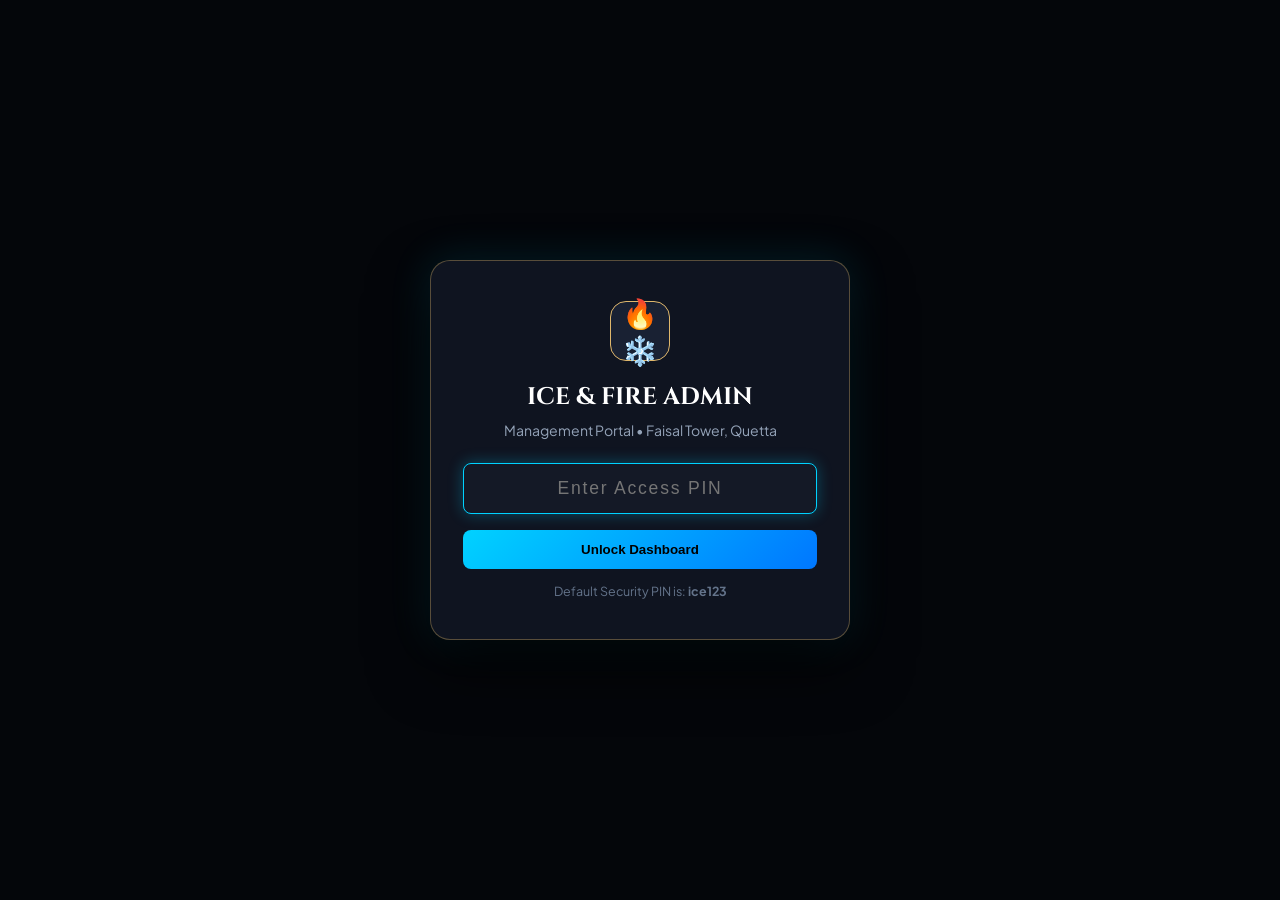
<file: admin.html>
<!DOCTYPE html>
<html lang="en">
<head>
  <meta charset="UTF-8" />
  <meta name="viewport" content="width=device-width, initial-scale=1.0" />
  <title>Admin Dashboard | Ice &amp; Fire Restaurant</title>
  
  <link rel="icon" type="image/png" href="assets/images/hero-cover.png" />
  <link rel="preconnect" href="https://fonts.googleapis.com" />
  <link rel="preconnect" href="https://fonts.gstatic.com" crossorigin />
  <link href="https://fonts.googleapis.com/css2?family=Cinzel:wght@700;800&family=Plus+Jakarta+Sans:wght@300;400;500;600;700;800&family=Noto+Nastaliq+Urdu:wght@500;700&display=swap" rel="stylesheet" />

  <link rel="stylesheet" href="css/admin.css" />
</head>
<body>

  <!-- Authentication PIN Gate -->
  <div class="auth-overlay" id="authOverlay">
    <div class="auth-card">
      <div class="logo-badge">🔥❄️</div>
      <h2>ICE &amp; FIRE ADMIN</h2>
      <p>Management Portal • Faisal Tower, Quetta</p>

      <input type="password" id="pinInput" placeholder="Enter Access PIN" maxlength="20" autofocus />
      <button type="button" class="btn-primary" id="pinSubmitBtn" style="width: 100%; padding: 12px; background: linear-gradient(135deg, #00d2ff, #0077ff); color: #000; font-weight: 700; border-radius: 8px; cursor: pointer; border: none;">
        Unlock Dashboard
      </button>

      <p id="authErrorMsg" style="color: #ef4444; font-size: 0.8rem; margin-top: 12px; display: none;"></p>
      <div class="auth-hint">Default Security PIN is: <strong>ice123</strong></div>
    </div>
  </div>

  <!-- Admin Main Layout -->
  <div class="admin-layout" id="adminLayout" style="display: none;">
    <!-- Sidebar -->
    <aside class="admin-sidebar">
      <div class="sidebar-header">
        <div style="font-size: 1.6rem;">❄️🔥</div>
        <div>
          <div class="sidebar-brand-name">ICE &amp; FIRE</div>
          <div class="sidebar-brand-sub">Admin Portal</div>
        </div>
      </div>

      <ul class="sidebar-menu" id="sidebarMenu">
        <li>
          <button type="button" class="menu-item-btn active" data-tab="overview">
            <span>📊</span>
            <span>Dashboard</span>
          </button>
        </li>
        <li>
          <button type="button" class="menu-item-btn" data-tab="menu">
            <span>🍽️</span>
            <span>Menu Items</span>
          </button>
        </li>
        <li>
          <button type="button" class="menu-item-btn" data-tab="orders">
            <span>🛵</span>
            <span>Live Orders</span>
            <span class="menu-item-badge" id="orderCountBadge" style="display: none;">0</span>
          </button>
        </li>
        <li>
          <button type="button" class="menu-item-btn" data-tab="reservations">
            <span>📅</span>
            <span>Table Bookings</span>
            <span class="menu-item-badge" id="resCountBadge" style="display: none;">0</span>
          </button>
        </li>
        <li>
          <button type="button" class="menu-item-btn" data-tab="settings">
            <span>⚙️</span>
            <span>Settings</span>
          </button>
        </li>
        <li>
          <button type="button" class="menu-item-btn" data-tab="backup">
            <span>💾</span>
            <span>Backup &amp; Reset</span>
          </button>
        </li>
      </ul>

      <div class="sidebar-footer">
        <a href="index.html" class="sidebar-link" target="_blank">
          <span>🌐</span>
          <span>Open Customer Website</span>
        </a>
        <div class="sidebar-link" id="btnLogout" style="color: #ef4444;">
          <span>🔒</span>
          <span>Lock / Logout</span>
        </div>
      </div>
    </aside>

    <!-- Main Content Area -->
    <main class="admin-main">
      <!-- Topbar -->
      <header class="admin-topbar">
        <div class="topbar-title" id="topbarTitle">
          <h1>Dashboard Overview</h1>
          <p>Ice &amp; Fire Restaurant Management System</p>
        </div>
        <div class="topbar-actions">
          <a href="index.html" target="_blank" class="admin-select" style="text-decoration: none; display: inline-flex; align-items: center; gap: 6px;">
            <span>👁️ View Live Website</span>
          </a>
        </div>
      </header>

      <div class="admin-body">
        <!-- TAB 1: OVERVIEW -->
        <div class="admin-tab-pane active" id="tab-overview">
          <!-- KPIs -->
          <div class="kpi-grid">
            <div class="kpi-card">
              <div class="kpi-icon-wrap" style="color: var(--accent-gold);">🍽️</div>
              <div>
                <div class="kpi-value" id="kpiDishes">0</div>
                <div class="kpi-label">Active Dishes</div>
              </div>
            </div>
            <div class="kpi-card">
              <div class="kpi-icon-wrap" style="color: var(--accent-fire);">🛵</div>
              <div>
                <div class="kpi-value" id="kpiOrders">0</div>
                <div class="kpi-label">Total Orders</div>
              </div>
            </div>
            <div class="kpi-card">
              <div class="kpi-icon-wrap" style="color: var(--accent-success);">💰</div>
              <div>
                <div class="kpi-value" id="kpiRevenue">Rs. 0</div>
                <div class="kpi-label">Total Sales (PKR)</div>
              </div>
            </div>
            <div class="kpi-card">
              <div class="kpi-icon-wrap" style="color: var(--accent-ice);">🛋️</div>
              <div>
                <div class="kpi-value" id="kpiReservations">0</div>
                <div class="kpi-label">Reservations</div>
              </div>
            </div>
          </div>

          <!-- Recent Orders Widget -->
          <div class="data-card">
            <div class="data-card-header">
              <h3><span>🔥</span> Recent Customer Orders</h3>
              <button type="button" class="admin-select" onclick="document.querySelector('[data-tab=\'orders\']').click()">
                View All Orders →
              </button>
            </div>
            <div class="data-table-wrap">
              <table class="admin-table">
                <thead>
                  <tr>
                    <th>Order ID</th>
                    <th>Customer</th>
                    <th>Amount</th>
                    <th>Status</th>
                    <th>Action</th>
                  </tr>
                </thead>
                <tbody id="recentOrdersBody">
                  <!-- Populated by JS -->
                </tbody>
              </table>
            </div>
          </div>
        </div>

        <!-- TAB 2: MENU ITEMS MANAGEMENT -->
        <div class="admin-tab-pane" id="tab-menu">
          <div class="data-card">
            <div class="data-card-header">
              <h3><span>📋</span> Restaurant Menu Items</h3>
              <div class="table-controls">
                <input type="text" id="adminMenuSearch" class="admin-search-input" placeholder="Search dish..." />
                <select id="adminCatFilter" class="admin-select">
                  <option value="all">All Categories</option>
                  <option value="starter">Starters &amp; Fries</option>
                  <option value="soup">Gourmet Soups</option>
                  <option value="burger">Burgers &amp; Grill</option>
                  <option value="sandwich">Sandwiches</option>
                  <option value="pasta">Pastas</option>
                  <option value="mocktail">Mocktails</option>
                  <option value="margarita">Margaritas</option>
                  <option value="hot-beverages">Hot Beverages</option>
                  <option value="smoke-item">Smoke Item</option>
                  <option value="icecream-shakes">Ice Cream Shakes</option>
                  <option value="fresh-fruit-shakes">Fruit Shakes</option>
                  <option value="fresh-juice">Fresh Juices</option>
                  <option value="handmade-icecream">Hand Made Ice Cream</option>
                </select>
                <button type="button" class="btn-primary" id="btnOpenAddDish" style="padding: 8px 16px; background: linear-gradient(135deg, #00d2ff, #0077ff); color: #000; font-weight: 700; border-radius: 8px; cursor: pointer; border: none;">
                  + Add New Dish
                </button>
              </div>
            </div>

            <div class="data-table-wrap">
              <table class="admin-table">
                <thead>
                  <tr>
                    <th>#</th>
                    <th>Dish Name &amp; Urdu</th>
                    <th>Category</th>
                    <th>Price (PKR)</th>
                    <th>Badge</th>
                    <th>Stock Status</th>
                    <th>Actions</th>
                  </tr>
                </thead>
                <tbody id="menuTableBody">
                  <!-- Populated by JS -->
                </tbody>
              </table>
            </div>
          </div>
        </div>

        <!-- TAB 3: LIVE ORDERS -->
        <div class="admin-tab-pane" id="tab-orders">
          <div class="data-card">
            <div class="data-card-header">
              <h3><span>🛵</span> Live Orders Manager</h3>
            </div>
            <div class="data-table-wrap">
              <table class="admin-table">
                <thead>
                  <tr>
                    <th>ID</th>
                    <th>Timestamp</th>
                    <th>Customer Details</th>
                    <th>Items</th>
                    <th>Total</th>
                    <th>Status</th>
                    <th>Actions</th>
                  </tr>
                </thead>
                <tbody id="ordersTableBody">
                  <!-- Populated by JS -->
                </tbody>
              </table>
            </div>
          </div>
        </div>

        <!-- TAB 4: RESERVATIONS -->
        <div class="admin-tab-pane" id="tab-reservations">
          <div class="data-card">
            <div class="data-card-header">
              <h3><span>🛋️</span> Table Reservations</h3>
            </div>
            <div class="data-table-wrap">
              <table class="admin-table">
                <thead>
                  <tr>
                    <th>ID</th>
                    <th>Guest</th>
                    <th>Guests Count</th>
                    <th>Date &amp; Time</th>
                    <th>Area</th>
                    <th>Status</th>
                    <th>Actions</th>
                  </tr>
                </thead>
                <tbody id="reservationsTableBody">
                  <!-- Populated by JS -->
                </tbody>
              </table>
            </div>
          </div>
        </div>

        <!-- TAB 5: RESTAURANT SETTINGS -->
        <div class="admin-tab-pane" id="tab-settings">
          <div class="data-card" style="max-width: 800px;">
            <div class="data-card-header">
              <h3><span>⚙️</span> Restaurant Information &amp; Delivery Rules</h3>
            </div>
            <form id="settingsForm" style="padding: 24px;">
              <div class="admin-form-grid">
                <div class="admin-form-group">
                  <label for="settingPhone">Primary Landline Phone</label>
                  <input type="text" id="settingPhone" class="admin-form-control" required />
                </div>
                <div class="admin-form-group">
                  <label for="settingWhatsapp">Mobile / WhatsApp Number</label>
                  <input type="text" id="settingWhatsapp" class="admin-form-control" required />
                </div>
                <div class="admin-form-group">
                  <label for="settingMinDelivery">Free Delivery Minimum (PKR)</label>
                  <input type="number" id="settingMinDelivery" class="admin-form-control" required />
                </div>
                <div class="admin-form-group">
                  <label for="settingDeliveryFee">Delivery Fee if Below Min (PKR)</label>
                  <input type="number" id="settingDeliveryFee" class="admin-form-control" required />
                </div>
                <div class="admin-form-group form-full">
                  <label for="settingAddress">Restaurant Location &amp; Plus Code</label>
                  <input type="text" id="settingAddress" class="admin-form-control" required />
                </div>
                <div class="admin-form-group form-full">
                  <label for="settingTiming">Business Hours</label>
                  <input type="text" id="settingTiming" class="admin-form-control" required />
                </div>
              </div>
              <div style="margin-top: 24px; text-align: right;">
                <button type="submit" style="padding: 12px 28px; background: linear-gradient(135deg, #dfb76c, #996515); color: #000; font-weight: 700; border-radius: 8px; cursor: pointer; border: none;">
                  Save Restaurant Settings
                </button>
              </div>
            </form>
          </div>
        </div>

        <!-- TAB 6: BACKUP & DATA MAINTENANCE -->
        <div class="admin-tab-pane" id="tab-backup">
          <div class="data-card" style="max-width: 800px;">
            <div class="data-card-header">
              <h3><span>💾</span> Database Backup &amp; Factory Reset</h3>
            </div>
            <div style="padding: 24px; display: flex; flex-direction: column; gap: 20px;">
              <div style="padding: 16px; background: #161e2e; border-radius: 8px; border: 1px solid var(--admin-border);">
                <h4 style="color: #ffffff; margin-bottom: 6px;">Restore Default Menu from Reference Scans</h4>
                <p style="font-size: 0.85rem; color: var(--text-muted); margin-bottom: 14px;">
                  Instantly restores all 60+ dishes from the uploaded menu pictures (Pizza Fries, Soups, Burgers, Pastas, Ice Creams, Mocktails).
                </p>
                <button type="button" id="btnResetMenu" style="padding: 10px 20px; background: #ef4444; color: #fff; font-weight: 700; border-radius: 6px; cursor: pointer; border: none;">
                  ⚠️ Reset Menu to Reference Scans
                </button>
              </div>

              <div style="padding: 16px; background: #161e2e; border-radius: 8px; border: 1px solid var(--admin-border);">
                <h4 style="color: #ffffff; margin-bottom: 6px;">Export Menu Backup (JSON)</h4>
                <p style="font-size: 0.85rem; color: var(--text-muted); margin-bottom: 14px;">
                  Download a complete backup of all current menu items, pricing, and configurations.
                </p>
                <button type="button" id="btnExportMenu" style="padding: 10px 20px; background: #10b981; color: #fff; font-weight: 700; border-radius: 6px; cursor: pointer; border: none;">
                  📥 Export Menu as JSON
                </button>
              </div>

              <div style="padding: 16px; background: #161e2e; border-radius: 8px; border: 1px solid var(--admin-border);">
                <h4 style="color: #ffffff; margin-bottom: 6px;">Import Menu Backup (JSON)</h4>
                <p style="font-size: 0.85rem; color: var(--text-muted); margin-bottom: 14px;">
                  Upload a previously saved JSON file to restore dishes.
                </p>
                <input type="file" id="importFileInput" accept=".json" style="display: none;" />
                <button type="button" id="btnImportMenu" style="padding: 10px 20px; background: #3b82f6; color: #fff; font-weight: 700; border-radius: 6px; cursor: pointer; border: none;">
                  📤 Import Menu File
                </button>
              </div>
            </div>
          </div>
        </div>

      </div>
    </main>
  </div>

  <!-- ADD / EDIT DISH MODAL -->
  <div class="admin-modal-overlay" id="dishModal">
    <div class="admin-modal-dialog">
      <div class="admin-modal-header">
        <h3 id="dishModalTitle">Add New Dish</h3>
        <button type="button" id="btnCloseDishModal" style="background: none; border: none; color: #fff; font-size: 1.4rem; cursor: pointer;">✕</button>
      </div>
      <form id="dishForm">
        <div class="admin-modal-body">
          <input type="hidden" id="dishIdInput" />
          <div class="admin-form-grid">
            <div class="admin-form-group">
              <label for="dishNumInput">Dish #</label>
              <input type="text" id="dishNumInput" class="admin-form-control" placeholder="e.g. 17" required />
            </div>
            <div class="admin-form-group">
              <label for="dishCatInput">Category *</label>
              <select id="dishCatInput" class="admin-form-control" required>
                <option value="starter">Starters &amp; Fries</option>
                <option value="soup">Gourmet Soups</option>
                <option value="burger">Burgers &amp; Grill</option>
                <option value="sandwich">Sandwiches</option>
                <option value="pasta">Pastas</option>
                <option value="mocktail">Mocktails</option>
                <option value="margarita">Margaritas</option>
                <option value="hot-beverages">Hot Beverages</option>
                <option value="smoke-item">Smoke Item</option>
                <option value="icecream-shakes">Ice Cream Shakes</option>
                <option value="fresh-fruit-shakes">Fruit Shakes</option>
                <option value="fresh-juice">Fresh Juices</option>
                <option value="handmade-icecream">Hand Made Ice Cream</option>
              </select>
            </div>
            <div class="admin-form-group">
              <label for="dishNameInput">Dish Name (English) *</label>
              <input type="text" id="dishNameInput" class="admin-form-control" placeholder="e.g. Chicken Lava Burger" required />
            </div>
            <div class="admin-form-group">
              <label for="dishUrduInput">Dish Name (Urdu)</label>
              <input type="text" id="dishUrduInput" class="admin-form-control" placeholder="e.g. چکن لاوا برگر" style="font-family: var(--font-urdu);" />
            </div>
            <div class="admin-form-group">
              <label for="dishPriceInput">Full Price (PKR) *</label>
              <input type="number" id="dishPriceInput" class="admin-form-control" placeholder="e.g. 590" required />
            </div>
            <div class="admin-form-group">
              <label for="dishHalfPriceInput">Half Price (Optional, for Soups/Tubs)</label>
              <input type="number" id="dishHalfPriceInput" class="admin-form-control" placeholder="e.g. 300" />
            </div>
            <div class="admin-form-group">
              <label for="dishBadgeInput">Badge / Tag</label>
              <input type="text" id="dishBadgeInput" class="admin-form-control" placeholder="e.g. Bestseller 🔥 or Subzero ❄️" />
            </div>
            <div class="admin-form-group">
              <label for="dishImgInput">Image URL</label>
              <input type="url" id="dishImgInput" class="admin-form-control" placeholder="https://..." />
            </div>
            <div class="admin-form-group form-full">
              <label for="dishDescInput">Description &amp; Ingredients</label>
              <textarea id="dishDescInput" class="admin-form-control" rows="2" placeholder="Description of the dish..."></textarea>
            </div>
            <div class="admin-form-group form-full">
              <label class="switch-label">
                <input type="checkbox" id="dishStockInput" class="switch-input" checked />
                <span>Mark as In Stock &amp; Available for Ordering</span>
              </label>
            </div>
          </div>
        </div>
        <div class="admin-modal-footer">
          <button type="button" id="btnCancelDishModal" class="admin-select">Cancel</button>
          <button type="submit" style="padding: 10px 24px; background: linear-gradient(135deg, #00d2ff, #0077ff); color: #000; font-weight: 700; border-radius: 6px; cursor: pointer; border: none;">
            Save Dish
          </button>
        </div>
      </form>
    </div>
  </div>

  <!-- PRINTABLE RECEIPT / INVOICE MODAL -->
  <div class="admin-modal-overlay" id="receiptModal">
    <div class="admin-modal-dialog" style="max-width: 480px;">
      <div class="admin-modal-header">
        <h3>Customer Receipt</h3>
        <button type="button" id="btnCloseReceipt" style="background: none; border: none; color: #fff; font-size: 1.4rem; cursor: pointer;">✕</button>
      </div>
      <div class="admin-modal-body" style="background: #e2e8f0; padding: 20px;">
        <div id="receiptContent">
          <!-- Populated by JS -->
        </div>
      </div>
      <div class="admin-modal-footer">
        <button type="button" id="btnPrintReceipt" style="padding: 10px 24px; background: #0f172a; color: #fff; font-weight: 700; border-radius: 6px; cursor: pointer; border: none;">
          🖨️ Print Receipt
        </button>
      </div>
    </div>
  </div>

  <!-- Scripts -->
  <script src="js/menu-data.js"></script>
  <script src="js/admin.js"></script>
</body>
</html>
</file>
<file: css/admin.css>
/* ==========================================================================
   ICE & FIRE RESTAURANT - ADMIN DASHBOARD STYLES
   Executive Management System
   ========================================================================== */

@import url('https://fonts.googleapis.com/css2?family=Plus+Jakarta+Sans:wght@300;400;500;600;700;800&family=Cinzel:wght@700;800&family=Noto+Nastaliq+Urdu:wght@500;700&display=swap');

:root {
  --admin-bg: #090c12;
  --admin-sidebar: #0f1420;
  --admin-card: #141a27;
  --admin-card-hover: #1b2334;
  --admin-border: rgba(255, 255, 255, 0.08);

  --accent-ice: #00d2ff;
  --accent-fire: #ff4d15;
  --accent-gold: #dfb76c;
  --accent-success: #10b981;
  --accent-warning: #f59e0b;
  --accent-danger: #ef4444;

  --text-main: #f1f5f9;
  --text-muted: #94a3b8;
  --text-dim: #64748b;

  --font-sans: 'Plus Jakarta Sans', sans-serif;
  --font-heading: 'Cinzel', serif;
  --font-urdu: 'Noto Nastaliq Urdu', serif;

  --radius-sm: 8px;
  --radius-md: 14px;
  --radius-lg: 20px;
  --radius-full: 9999px;
  --transition: all 0.25s ease;
}

* {
  box-sizing: border-box;
  margin: 0;
  padding: 0;
}

body {
  background-color: var(--admin-bg);
  color: var(--text-main);
  font-family: var(--font-sans);
  min-height: 100vh;
  display: flex;
}

/* Authentication Gate / Modal */
.auth-overlay {
  position: fixed;
  inset: 0;
  background: rgba(5, 7, 11, 0.95);
  backdrop-filter: blur(20px);
  z-index: 9999;
  display: flex;
  align-items: center;
  justify-content: center;
  padding: 20px;
}

.auth-card {
  width: 100%;
  max-width: 420px;
  background: var(--admin-sidebar);
  border: 1px solid rgba(223, 183, 108, 0.35);
  border-radius: var(--radius-lg);
  padding: 40px 32px;
  text-align: center;
  box-shadow: 0 25px 60px rgba(0, 0, 0, 0.8), 0 0 40px rgba(0, 210, 255, 0.15);
}

.auth-card .logo-badge {
  width: 60px;
  height: 60px;
  margin: 0 auto 20px;
  background: #192133;
  border-radius: 16px;
  display: flex;
  align-items: center;
  justify-content: center;
  font-size: 1.8rem;
  border: 1px solid var(--accent-gold);
}

.auth-card h2 {
  font-family: var(--font-heading);
  font-size: 1.5rem;
  margin-bottom: 8px;
  color: #ffffff;
}

.auth-card p {
  color: var(--text-muted);
  font-size: 0.88rem;
  margin-bottom: 24px;
}

.auth-card input {
  width: 100%;
  background: #141926;
  border: 1px solid var(--admin-border);
  border-radius: var(--radius-sm);
  padding: 14px 16px;
  font-size: 1.1rem;
  letter-spacing: 0.1em;
  color: #ffffff;
  text-align: center;
  margin-bottom: 16px;
  outline: none;
}

.auth-card input:focus {
  border-color: var(--accent-ice);
  box-shadow: 0 0 15px rgba(0, 210, 255, 0.3);
}

.auth-hint {
  font-size: 0.78rem;
  color: var(--text-dim);
  margin-top: 14px;
}

/* App Layout */
.admin-layout {
  display: flex;
  width: 100%;
  min-height: 100vh;
}

/* Sidebar */
.admin-sidebar {
  width: 270px;
  background: var(--admin-sidebar);
  border-right: 1px solid var(--admin-border);
  display: flex;
  flex-direction: column;
  position: sticky;
  top: 0;
  height: 100vh;
  z-index: 100;
}

.sidebar-header {
  padding: 24px 20px;
  border-bottom: 1px solid var(--admin-border);
  display: flex;
  align-items: center;
  gap: 12px;
}

.sidebar-brand-name {
  font-family: var(--font-heading);
  font-size: 1.15rem;
  font-weight: 800;
  background: linear-gradient(135deg, var(--accent-ice), #fff, var(--accent-fire));
  -webkit-background-clip: text;
  -webkit-text-fill-color: transparent;
}

.sidebar-brand-sub {
  font-size: 0.7rem;
  color: var(--accent-gold);
  text-transform: uppercase;
  letter-spacing: 0.1em;
}

.sidebar-menu {
  list-style: none;
  padding: 20px 14px;
  flex: 1;
  display: flex;
  flex-direction: column;
  gap: 6px;
  overflow-y: auto;
}

.menu-item-btn {
  width: 100%;
  display: flex;
  align-items: center;
  gap: 12px;
  padding: 12px 16px;
  border-radius: var(--radius-sm);
  background: transparent;
  color: var(--text-muted);
  font-size: 0.92rem;
  font-weight: 600;
  cursor: pointer;
  border: none;
  transition: var(--transition);
  text-align: left;
}

.menu-item-btn:hover {
  background: #171f2f;
  color: #ffffff;
}

.menu-item-btn.active {
  background: rgba(0, 210, 255, 0.12);
  color: var(--accent-ice);
  border-left: 3px solid var(--accent-ice);
}

.menu-item-badge {
  margin-left: auto;
  background: var(--accent-fire);
  color: #ffffff;
  font-size: 0.7rem;
  font-weight: 700;
  padding: 2px 7px;
  border-radius: var(--radius-full);
}

.sidebar-footer {
  padding: 18px 20px;
  border-top: 1px solid var(--admin-border);
  display: flex;
  flex-direction: column;
  gap: 10px;
}

.sidebar-link {
  font-size: 0.84rem;
  color: var(--text-muted);
  display: flex;
  align-items: center;
  gap: 8px;
  cursor: pointer;
}

.sidebar-link:hover {
  color: #ffffff;
}

/* Main Content Area */
.admin-main {
  flex: 1;
  display: flex;
  flex-direction: column;
  overflow-x: hidden;
  background: var(--admin-bg);
}

.admin-topbar {
  padding: 18px 32px;
  background: var(--admin-sidebar);
  border-bottom: 1px solid var(--admin-border);
  display: flex;
  align-items: center;
  justify-content: space-between;
}

.topbar-title h1 {
  font-size: 1.35rem;
  font-weight: 700;
  color: #ffffff;
}

.topbar-title p {
  font-size: 0.8rem;
  color: var(--text-muted);
}

.topbar-actions {
  display: flex;
  align-items: center;
  gap: 14px;
}

.admin-body {
  padding: 32px;
  flex: 1;
}

/* Section Switching */
.admin-tab-pane {
  display: none;
}
.admin-tab-pane.active {
  display: block;
}

/* KPI Cards */
.kpi-grid {
  display: grid;
  grid-template-columns: repeat(4, 1fr);
  gap: 20px;
  margin-bottom: 32px;
}

.kpi-card {
  background: var(--admin-card);
  border: 1px solid var(--admin-border);
  border-radius: var(--radius-md);
  padding: 22px;
  display: flex;
  align-items: center;
  gap: 18px;
  transition: var(--transition);
}

.kpi-card:hover {
  border-color: rgba(223, 183, 108, 0.3);
  transform: translateY(-2px);
}

.kpi-icon-wrap {
  width: 52px;
  height: 52px;
  border-radius: 14px;
  display: flex;
  align-items: center;
  justify-content: center;
  font-size: 1.6rem;
  background: #1b2334;
}

.kpi-value {
  font-size: 1.65rem;
  font-weight: 800;
  color: #ffffff;
  line-height: 1.1;
}

.kpi-label {
  font-size: 0.8rem;
  color: var(--text-muted);
  text-transform: uppercase;
  letter-spacing: 0.05em;
  margin-top: 2px;
}

/* Table Card & Data Tables */
.data-card {
  background: var(--admin-card);
  border: 1px solid var(--admin-border);
  border-radius: var(--radius-md);
  overflow: hidden;
  margin-bottom: 30px;
}

.data-card-header {
  padding: 20px 24px;
  border-bottom: 1px solid var(--admin-border);
  display: flex;
  align-items: center;
  justify-content: space-between;
  flex-wrap: wrap;
  gap: 16px;
}

.data-card-header h3 {
  font-size: 1.15rem;
  color: #ffffff;
  display: flex;
  align-items: center;
  gap: 8px;
}

.table-controls {
  display: flex;
  align-items: center;
  gap: 12px;
}

.admin-search-input {
  background: #111622;
  border: 1px solid var(--admin-border);
  border-radius: var(--radius-sm);
  padding: 8px 14px;
  color: #ffffff;
  font-size: 0.88rem;
  width: 220px;
}

.admin-select {
  background: #111622;
  border: 1px solid var(--admin-border);
  border-radius: var(--radius-sm);
  padding: 8px 14px;
  color: #ffffff;
  font-size: 0.88rem;
}

.data-table-wrap {
  width: 100%;
  overflow-x: auto;
}

.admin-table {
  width: 100%;
  border-collapse: collapse;
  text-align: left;
  font-size: 0.88rem;
}

.admin-table th {
  background: #101623;
  padding: 14px 20px;
  color: var(--text-muted);
  font-weight: 600;
  text-transform: uppercase;
  font-size: 0.76rem;
  letter-spacing: 0.06em;
  border-bottom: 1px solid var(--admin-border);
}

.admin-table td {
  padding: 14px 20px;
  border-bottom: 1px solid var(--admin-border);
  color: var(--text-main);
  vertical-align: middle;
}

.admin-table tr:hover td {
  background: #161e2d;
}

.dish-cell-info {
  display: flex;
  align-items: center;
  gap: 12px;
}

.dish-cell-img {
  width: 44px;
  height: 44px;
  border-radius: var(--radius-sm);
  object-fit: cover;
  background: #090c12;
}

.dish-cell-name {
  font-weight: 600;
  color: #ffffff;
}

.dish-cell-urdu {
  font-family: var(--font-urdu);
  color: var(--accent-gold);
  font-size: 0.8rem;
}

/* Status Badges */
.badge {
  display: inline-block;
  padding: 4px 10px;
  border-radius: var(--radius-full);
  font-size: 0.74rem;
  font-weight: 700;
  text-transform: uppercase;
}

.badge-pending {
  background: rgba(245, 158, 11, 0.15);
  color: var(--accent-warning);
  border: 1px solid rgba(245, 158, 11, 0.3);
}

.badge-preparing {
  background: rgba(0, 210, 255, 0.15);
  color: var(--accent-ice);
  border: 1px solid rgba(0, 210, 255, 0.3);
}

.badge-delivery {
  background: rgba(139, 92, 246, 0.15);
  color: #a78bfa;
  border: 1px solid rgba(139, 92, 246, 0.3);
}

.badge-completed {
  background: rgba(16, 185, 129, 0.15);
  color: var(--accent-success);
  border: 1px solid rgba(16, 185, 129, 0.3);
}

.badge-cancelled {
  background: rgba(239, 68, 68, 0.15);
  color: var(--accent-danger);
  border: 1px solid rgba(239, 68, 68, 0.3);
}

/* Action Icon Buttons */
.action-btns {
  display: flex;
  align-items: center;
  gap: 8px;
}

.icon-btn {
  width: 32px;
  height: 32px;
  border-radius: 6px;
  background: #1b2334;
  color: var(--text-muted);
  border: 1px solid var(--admin-border);
  cursor: pointer;
  display: flex;
  align-items: center;
  justify-content: center;
  transition: var(--transition);
}

.icon-btn:hover {
  color: #ffffff;
  background: #253046;
}

.icon-btn.danger:hover {
  background: var(--accent-danger);
  color: #ffffff;
}

.icon-btn.edit:hover {
  background: var(--accent-ice);
  color: #000000;
}

/* Modals */
.admin-modal-overlay {
  position: fixed;
  inset: 0;
  background: rgba(4, 6, 9, 0.85);
  backdrop-filter: blur(10px);
  z-index: 1000;
  display: none;
  align-items: center;
  justify-content: center;
  padding: 20px;
}

.admin-modal-overlay.active {
  display: flex;
}

.admin-modal-dialog {
  width: 100%;
  max-width: 650px;
  background: var(--admin-sidebar);
  border: 1px solid var(--admin-border);
  border-radius: var(--radius-lg);
  overflow: hidden;
  box-shadow: 0 25px 60px rgba(0, 0, 0, 0.9);
  max-height: 90vh;
  display: flex;
  flex-direction: column;
}

.admin-modal-header {
  padding: 20px 24px;
  background: var(--admin-card);
  border-bottom: 1px solid var(--admin-border);
  display: flex;
  align-items: center;
  justify-content: space-between;
}

.admin-modal-header h3 {
  font-size: 1.2rem;
  color: #ffffff;
}

.admin-modal-body {
  padding: 24px;
  overflow-y: auto;
}

.admin-modal-footer {
  padding: 16px 24px;
  background: var(--admin-card);
  border-top: 1px solid var(--admin-border);
  display: flex;
  justify-content: flex-end;
  gap: 12px;
}

/* Form Styles */
.admin-form-grid {
  display: grid;
  grid-template-columns: 1fr 1fr;
  gap: 16px;
}

.form-full {
  grid-column: 1 / -1;
}

.admin-form-group {
  display: flex;
  flex-direction: column;
  gap: 6px;
}

.admin-form-group label {
  font-size: 0.8rem;
  font-weight: 600;
  color: var(--text-muted);
}

.admin-form-control {
  background: #111622;
  border: 1px solid var(--admin-border);
  border-radius: var(--radius-sm);
  padding: 10px 14px;
  color: #ffffff;
  font-size: 0.9rem;
}

.admin-form-control:focus {
  border-color: var(--accent-ice);
  outline: none;
}

/* Switch component */
.switch-label {
  display: flex;
  align-items: center;
  gap: 10px;
  cursor: pointer;
  font-size: 0.85rem;
}

.switch-input {
  appearance: none;
  width: 40px;
  height: 22px;
  background: #232c3f;
  border-radius: var(--radius-full);
  position: relative;
  outline: none;
  cursor: pointer;
  transition: var(--transition);
}

.switch-input::before {
  content: '';
  position: absolute;
  width: 16px;
  height: 16px;
  border-radius: 50%;
  top: 3px;
  left: 3px;
  background: #ffffff;
  transition: var(--transition);
}

.switch-input:checked {
  background: var(--accent-success);
}

.switch-input:checked::before {
  transform: translateX(18px);
}

/* Receipt / Invoice Print Layout */
.invoice-box {
  background: #ffffff;
  color: #000000;
  padding: 24px;
  border-radius: 8px;
  font-family: 'Courier New', Courier, monospace;
}

.invoice-header {
  text-align: center;
  border-bottom: 2px dashed #000000;
  padding-bottom: 12px;
  margin-bottom: 12px;
}

.invoice-header h2 {
  font-size: 1.3rem;
  font-weight: 800;
}

.invoice-items {
  width: 100%;
  border-collapse: collapse;
  margin: 16px 0;
}

.invoice-items th, .invoice-items td {
  padding: 6px 0;
  font-size: 0.88rem;
}

.invoice-total {
  border-top: 2px dashed #000000;
  padding-top: 10px;
  margin-top: 10px;
  font-weight: 800;
  font-size: 1.05rem;
  display: flex;
  justify-content: space-between;
}

@media (max-width: 1024px) {
  .kpi-grid {
    grid-template-columns: repeat(2, 1fr);
  }
}

@media (max-width: 768px) {
  .admin-layout {
    flex-direction: column;
  }
  .admin-sidebar {
    width: 100%;
    height: auto;
    position: static;
  }
  .admin-topbar {
    padding: 16px;
  }
  .admin-body {
    padding: 16px;
  }
  .kpi-grid {
    grid-template-columns: 1fr;
  }
}
</file>
